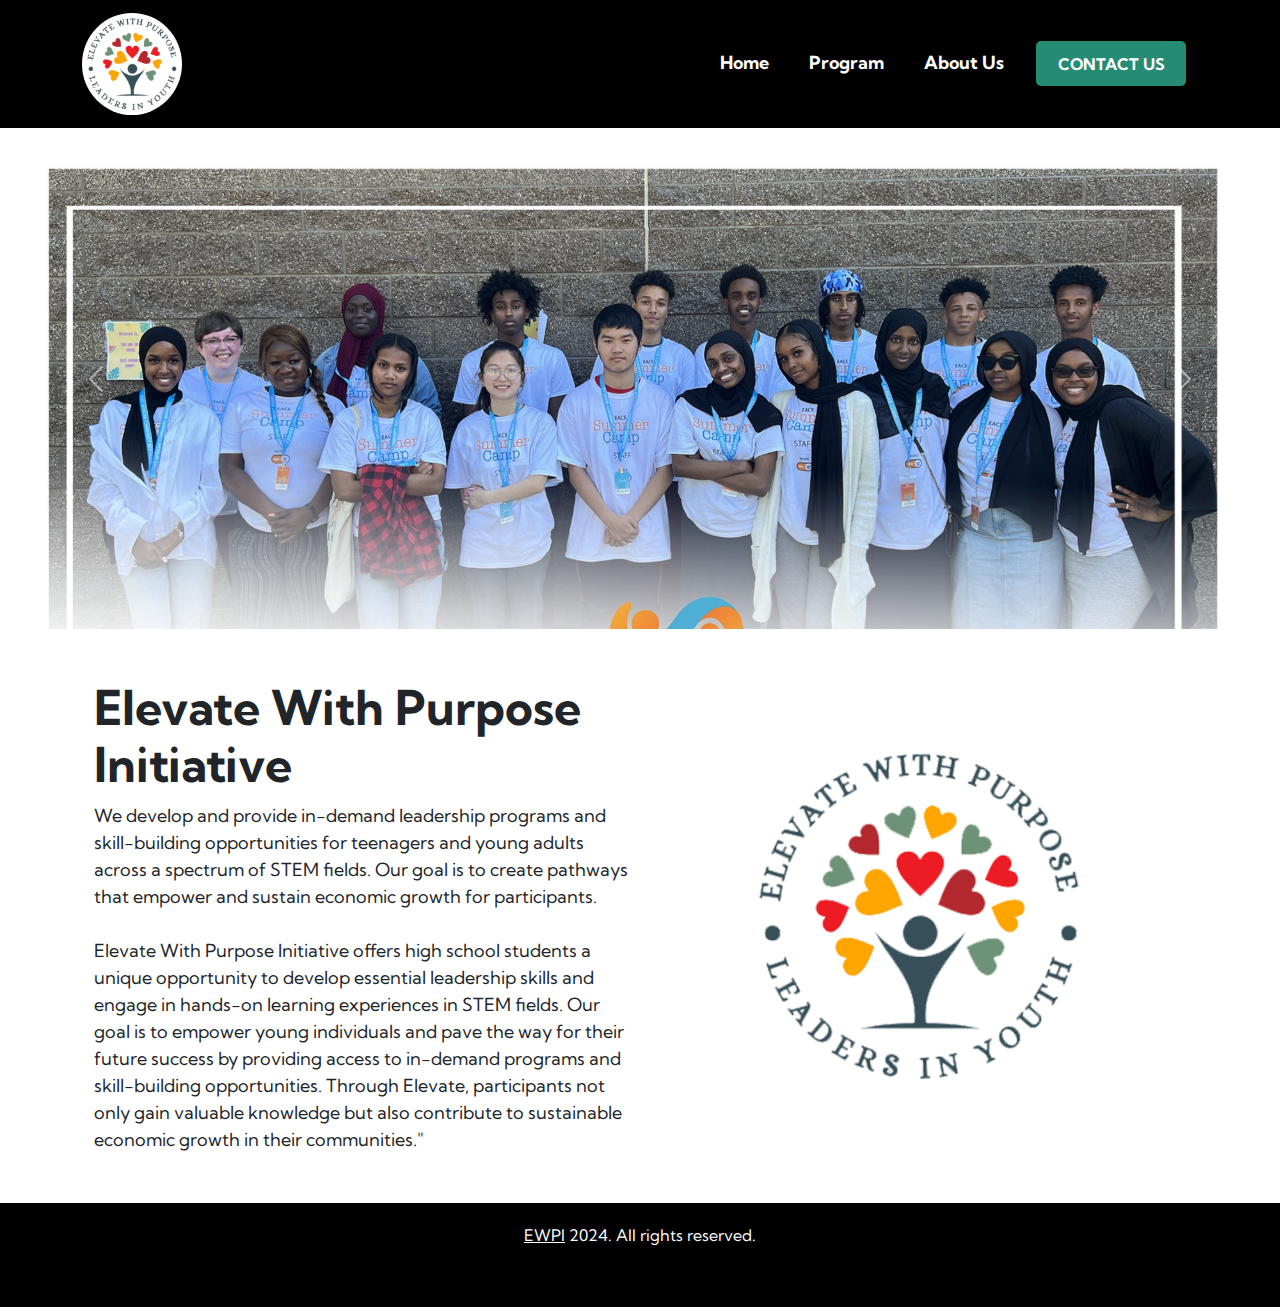
<file: index.html>
<!doctype html>
<html lang="en">
  <head>
    <meta charset="utf-8">
    <meta name="viewport" content="width=device-width, initial-scale=1">
    <title>Elevate with Purposes Initiative</title>
    
    <link href="https://cdn.jsdelivr.net/npm/bootstrap@5.3.3/dist/css/bootstrap.min.css" rel="stylesheet" integrity="sha384-QWTKZyjpPEjISv5WaRU9OFeRpok6YctnYmDr5pNlyT2bRjXh0JMhjY6hW+ALEwIH" crossorigin="anonymous">
    <link href="https://fonts.googleapis.com/css2?family=Kumbh+Sans:wght@100..900" rel="stylesheet">
    <link href="style.css" rel="stylesheet">
    <link rel="stylesheet" href="https://cdnjs.cloudflare.com/ajax/libs/font-awesome/6.5.1/css/all.min.css" integrity="sha512-DTOQO9RWCH3ppGqcWaEA1BIZOC6xxalwEsw9c2QQeAIftl+Vegovlnee1c9QX4TctnWMn13TZye+giMm8e2LwA==" crossorigin="anonymous" referrerpolicy="no-referrer" />
</head>
  <body>
    <div class="main-container">
        <div class="header">
            <nav class="navbar navbar-expand-lg bg-light">
                <div class="container">
                  <a class="navbar-brand" href="index.html">
                    <img src="images/logo@2x.png" alt="logo" />
                  </a>
                  <button class="navbar-toggler" type="button" data-bs-toggle="collapse" data-bs-target="#navbarNavAltMarkup" aria-controls="navbarNavAltMarkup" aria-expanded="false" aria-label="Toggle navigation">
                    <span class="navbar-toggler-icon"></span>
                  </button>
                  <div class="collapse navbar-collapse" id="navbarNavAltMarkup">
                    <div class="navbar-nav">
                      <a class="nav-link" aria-current="index.html" href="#">Home</a>
                      <a class="nav-link" href="Program.html">Program</a>
                      <a class="nav-link" href="about.html">About Us</a>
                      <a class="nav-link btn contact-btn" href="contact.html">Contact Us</a>
                    </div>
                  </div>
                </div>
              </nav>
        </div>
        <div class="body">
            <section class="first-section">
                <div class="first-sec">
                    <div id="carouselExampleControls" class="carousel slide" data-bs-ride="carousel">
                        <div class="carousel-inner">
                          <div class="carousel-item active">
                            <img src="images/8.jpeg" class="d-block w-100" alt="first-banner">
                          </div>
                          <div class="carousel-item">
                            <img src="images/9.jpeg" class="d-block w-100" alt="second-banner">
                          </div>
                        </div>
                        <button class="carousel-control-prev" type="button" data-bs-target="#carouselExampleControls" data-bs-slide="prev">
                          <span class="carousel-control-prev-icon" aria-hidden="true"></span>
                          <span class="visually-hidden">Previous</span>
                        </button>
                        <button class="carousel-control-next" type="button" data-bs-target="#carouselExampleControls" data-bs-slide="next">
                          <span class="carousel-control-next-icon" aria-hidden="true"></span>
                          <span class="visually-hidden">Next</span>
                        </button>
                      </div>
                </div>
            </section>
            <section class="second-section">
                <div class="container">
                    <div class="row">
                        <div class="col-sm-12 col-lg-6">
                            <h2>
                                Elevate With Purpose Initiative
                            </h2>
                            <p>
                                We develop and provide in-demand leadership programs and skill-building opportunities for teenagers and young adults across a spectrum of STEM fields. 
                                Our goal is to create pathways that empower and sustain economic growth for participants.<br><br>

                                Elevate With Purpose Initiative offers high school students a unique opportunity to develop essential leadership skills and engage in hands-on learning 
                                experiences in STEM fields. Our goal is to empower young individuals and pave the way for their future success by providing access to in-demand programs 
                                and skill-building opportunities. Through Elevate, participants not only gain valuable knowledge but also contribute to sustainable economic growth in 
                                their communities."
                            </p>
                        </div>
                        <div class="col-sm-12 col-lg-6 Elevate-img">
                            <img src="images/logo@2x.png" alt="logo" />
                        </div>
                    </div>
                </div>
            </section>
            <section class="footer">
                <div class="container">
                    <p><a href="#" id="footer_logo">EWPI</a> 2024. All rights reserved.</p>
                    <ul>
                        <li><a href="https://www.x.com"><i class="fa-brands fa-twitter"></i> </a></li>
                        <li><a href="https://www.facebook.com"><i class="fa-brands fa-square-facebook"></i></i> </a></li>
                        <li><a href="https://www.instagram.com"><i class="fa-brands fa-instagram"></i></a></li>
                        <li><a href="https://www.youtube.com"><i class="fa-brands fa-youtube"></i></a></li>
                    </ul>
                </div>
            </section>
        </div>
    </div>
    <script src="https://cdn.jsdelivr.net/npm/bootstrap@5.3.3/dist/js/bootstrap.bundle.min.js" integrity="sha384-YvpcrYf0tY3lHB60NNkmXc5s9fDVZLESaAA55NDzOxhy9GkcIdslK1eN7N6jIeHz" crossorigin="anonymous"></script>
  </body>
</html>
</file>
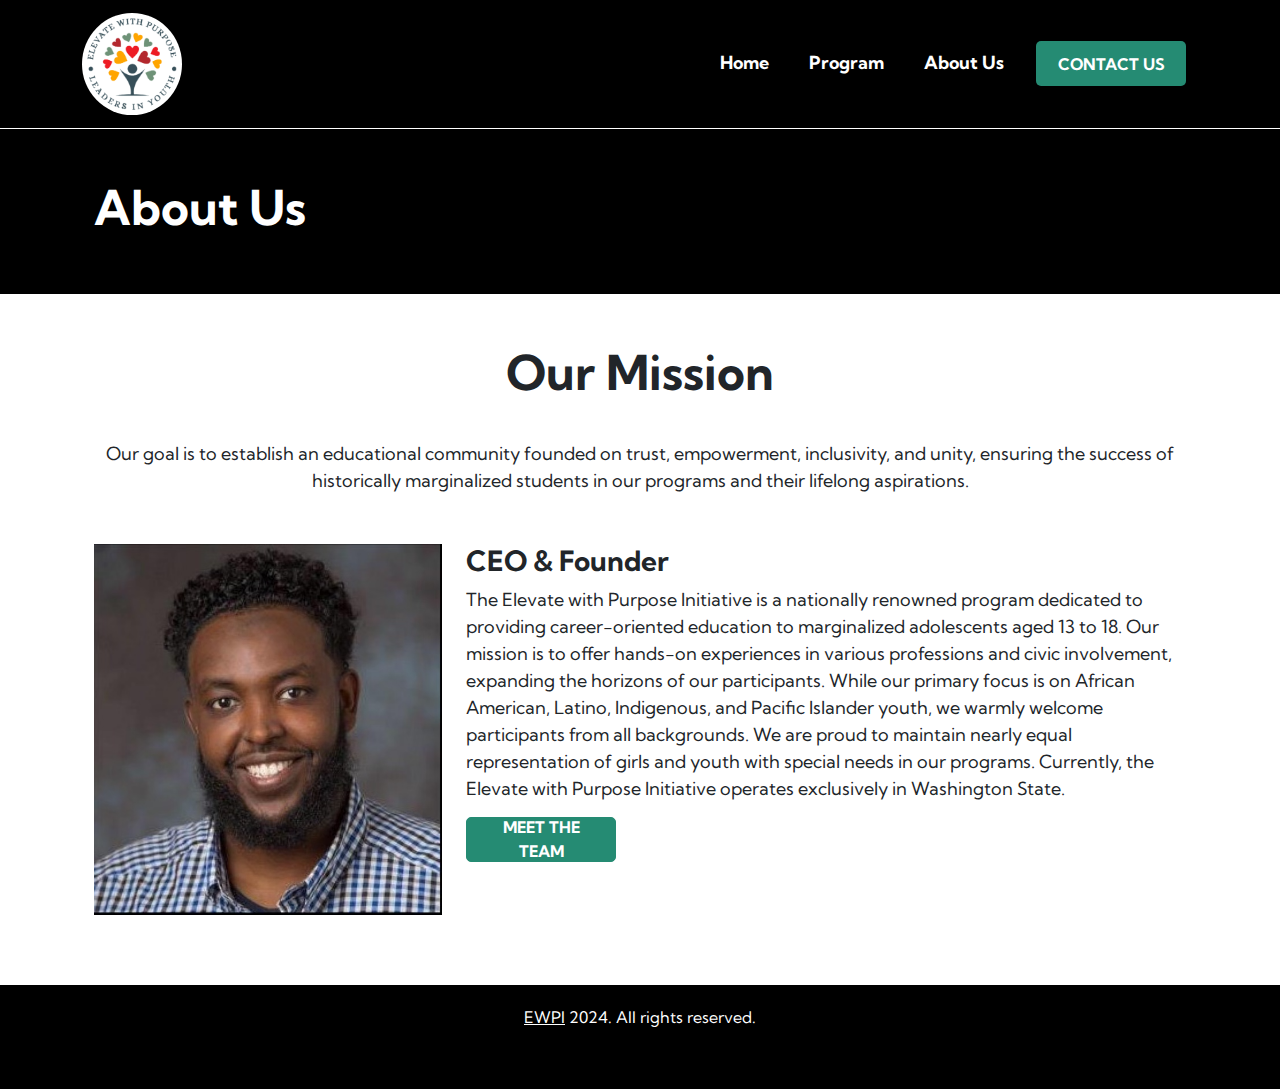
<file: about.html>
<!doctype html>
<html lang="en">
  <head>
    <meta charset="utf-8">
    <meta name="viewport" content="width=device-width, initial-scale=1">
    <title>About -Elevate with Purposes Initiative</title>
    
    <link href="https://cdn.jsdelivr.net/npm/bootstrap@5.3.3/dist/css/bootstrap.min.css" rel="stylesheet" integrity="sha384-QWTKZyjpPEjISv5WaRU9OFeRpok6YctnYmDr5pNlyT2bRjXh0JMhjY6hW+ALEwIH" crossorigin="anonymous">
    <link href="https://fonts.googleapis.com/css2?family=Kumbh+Sans:wght@100..900" rel="stylesheet">
    <link href="style.css" rel="stylesheet">
    <link rel="stylesheet" href="https://cdnjs.cloudflare.com/ajax/libs/font-awesome/6.5.1/css/all.min.css" integrity="sha512-DTOQO9RWCH3ppGqcWaEA1BIZOC6xxalwEsw9c2QQeAIftl+Vegovlnee1c9QX4TctnWMn13TZye+giMm8e2LwA==" crossorigin="anonymous" referrerpolicy="no-referrer" />
</head>
  <body>
    <div class="main-container">
        <div class="header">
            <nav class="navbar navbar-expand-lg bg-light">
                <div class="container">
                  <a class="navbar-brand" href="index.html">
                    <img src="images/logo@2x.png" alt="logo" />
                  </a>
                  <button class="navbar-toggler" type="button" data-bs-toggle="collapse" data-bs-target="#navbarNavAltMarkup" aria-controls="navbarNavAltMarkup" aria-expanded="false" aria-label="Toggle navigation">
                    <span class="navbar-toggler-icon"></span>
                  </button>
                  <div class="collapse navbar-collapse" id="navbarNavAltMarkup">
                    <div class="navbar-nav">
                      <a class="nav-link" aria-current="index.html" href="index.html">Home</a>
                      <a class="nav-link" href="Program.html">Program</a>
                      <a class="nav-link" href="about.html">About Us</a>
                      <a class="nav-link btn" href="contact.html">Contact Us</a>
                    </div>
                  </div>
                </div>
              </nav>
        </div>
        <div class="body">
            <section class="third-section">
                <div class="container">
                    <div class="row">
                        <div class="col-sm-12 col-lg-12">
                            <h2>
                               About Us
                            </h2>
                        </div>
                    </div>
                </div>
            </section>
            <section class="four-section">
                <div class="container">
                    <div class="row leadership-heading">
                        <div class="col-sm-12 col-lg-12">
                            <h2>
                                Our Mission
                            </h2>
                            <p>
                                Our goal is to establish an educational community founded on trust, empowerment, inclusivity, and unity, 
                                ensuring the success of historically marginalized students in our programs and their lifelong aspirations.
                            </p>
                        </div>
                    </div>
                    <div class="row bio-info">
                        <div class="col-sm-12 col-lg-4">
                            <img src="images/omar.png" alt="omer-pic" />
                        </div>
                        <div class="col-sm-12 col-lg-8">
                            <h3>CEO & Founder</h3>
                            <p>
                                The Elevate with Purpose Initiative is a nationally renowned program dedicated to providing career-oriented 
                                education to marginalized adolescents aged 13 to 18. Our mission is to offer hands-on experiences in various 
                                professions and civic involvement, expanding the horizons of our participants. While our primary focus is on African American, 
                                Latino, Indigenous, and Pacific Islander youth, we warmly welcome participants from all backgrounds. We are proud 
                                to maintain nearly equal representation of girls and youth with special needs in our programs. 
                                Currently, the Elevate with Purpose Initiative operates exclusively in Washington State.
                            </p>
                            <a href="about1.html" type="button" class="btn learn-btn">Meet The Team</a>
                        </div>
                    </div>
                </div>
            </section>
            <section class="footer">
                <div class="container">
                    <p><a href="#" id="footer_logo">EWPI</a> 2024. All rights reserved.</p>
                    <ul>
                        <li><a href="https://www.x.com"><i class="fa-brands fa-twitter"></i> </a></li>
                        <li><a href="https://www.facebook.com"><i class="fa-brands fa-square-facebook"></i></i> </a></li>
                        <li><a href="https://www.instagram.com"><i class="fa-brands fa-instagram"></i></a></li>
                        <li><a href="https://www.youtube.com"><i class="fa-brands fa-youtube"></i></a></li>
                    </ul>
                </div>
            </section>
        </div>
    </div>
    <script src="https://cdn.jsdelivr.net/npm/bootstrap@5.3.3/dist/js/bootstrap.bundle.min.js" integrity="sha384-YvpcrYf0tY3lHB60NNkmXc5s9fDVZLESaAA55NDzOxhy9GkcIdslK1eN7N6jIeHz" crossorigin="anonymous"></script>
  </body>
</html>
</file>
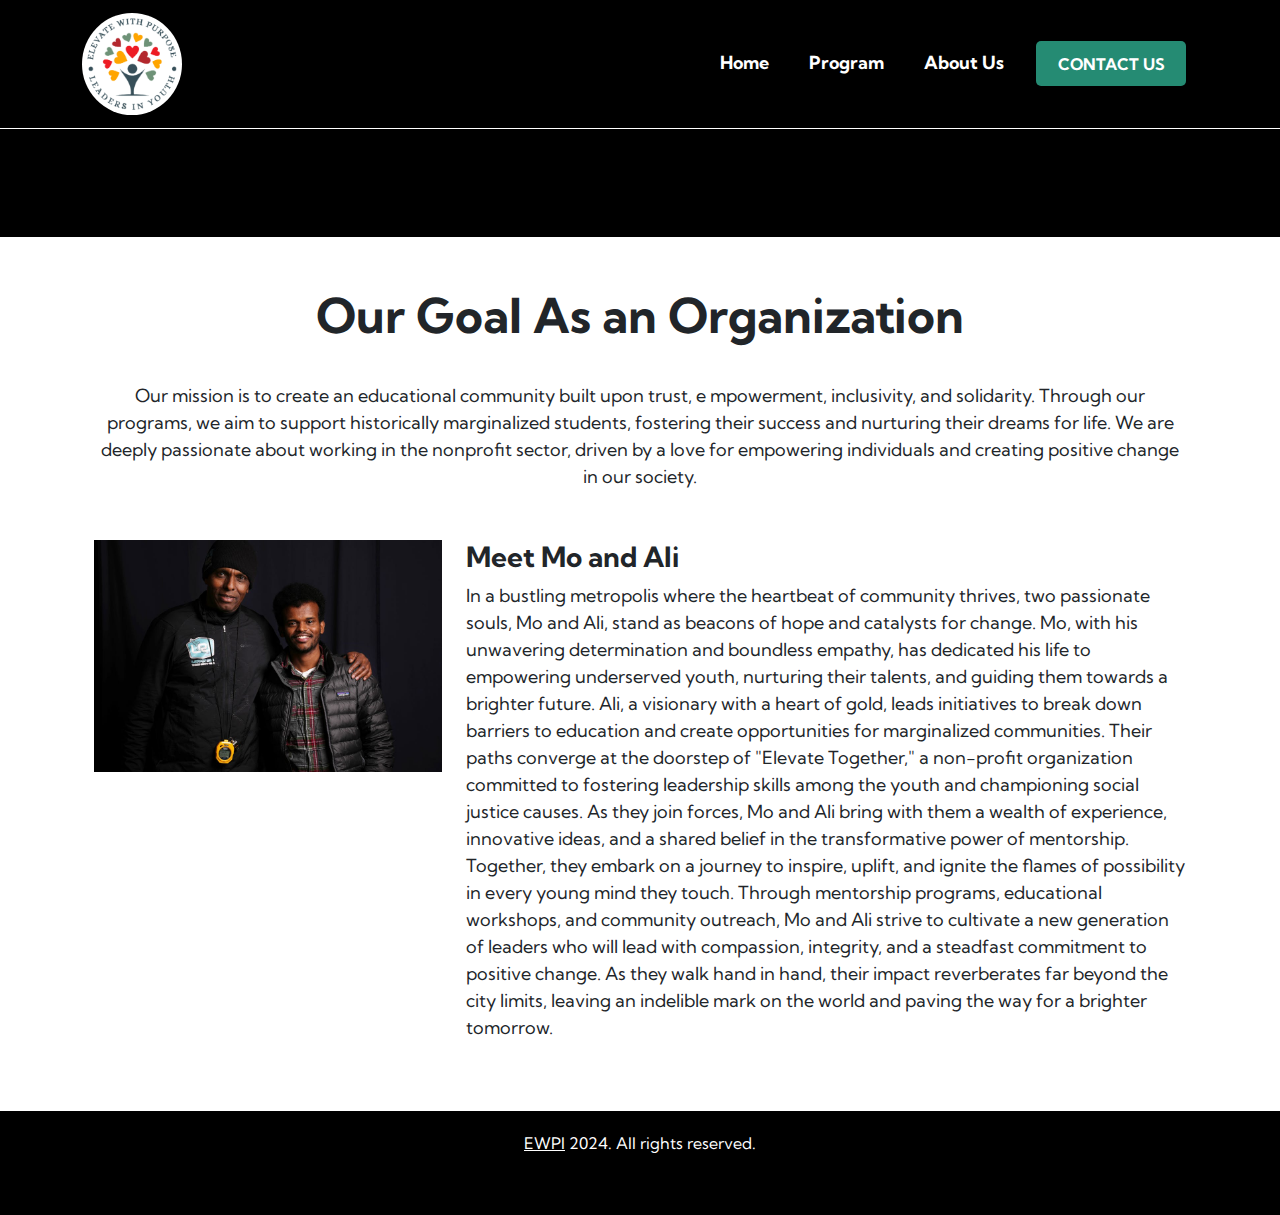
<file: about1.html>
<!doctype html>
<html lang="en">
  <head>
    <meta charset="utf-8">
    <meta name="viewport" content="width=device-width, initial-scale=1">
    <title>About -Elevate with Purposes Initiative</title>
    
    <link href="https://cdn.jsdelivr.net/npm/bootstrap@5.3.3/dist/css/bootstrap.min.css" rel="stylesheet" integrity="sha384-QWTKZyjpPEjISv5WaRU9OFeRpok6YctnYmDr5pNlyT2bRjXh0JMhjY6hW+ALEwIH" crossorigin="anonymous">
    <link href="https://fonts.googleapis.com/css2?family=Kumbh+Sans:wght@100..900" rel="stylesheet">
    <link href="style.css" rel="stylesheet">
    <link rel="stylesheet" href="https://cdnjs.cloudflare.com/ajax/libs/font-awesome/6.5.1/css/all.min.css" integrity="sha512-DTOQO9RWCH3ppGqcWaEA1BIZOC6xxalwEsw9c2QQeAIftl+Vegovlnee1c9QX4TctnWMn13TZye+giMm8e2LwA==" crossorigin="anonymous" referrerpolicy="no-referrer" />
</head>
  <body>
    <div class="main-container">
        <div class="header">
            <nav class="navbar navbar-expand-lg bg-light">
                <div class="container">
                  <a class="navbar-brand" href="index.html">
                    <img src="images/logo@2x.png" alt="logo" />
                  </a>
                  <button class="navbar-toggler" type="button" data-bs-toggle="collapse" data-bs-target="#navbarNavAltMarkup" aria-controls="navbarNavAltMarkup" aria-expanded="false" aria-label="Toggle navigation">
                    <span class="navbar-toggler-icon"></span>
                  </button>
                  <div class="collapse navbar-collapse" id="navbarNavAltMarkup">
                    <div class="navbar-nav">
                      <a class="nav-link" aria-current="index.html" href="index.html">Home</a>
                      <a class="nav-link" href="Program.html">Program</a>
                      <a class="nav-link" href="about.html">About Us</a>
                      <a class="nav-link btn" href="contact.html">Contact Us</a>
                    </div>
                  </div>
                </div>
              </nav>
        </div>
        <div class="body">
            <section class="third-section">
                <div class="container">
                    <div class="row">
                        <div class="col-sm-12 col-lg-12">
                            <h2>
                               
                            </h2>
                        </div>
                    </div>
                </div>
            </section>
            <section class="four-section">
                <div class="container">
                    <div class="row leadership-heading">
                        <div class="col-sm-12 col-lg-12">
                            <h2>
                                Our Goal As an Organization
                            </h2>
                            <p>
                                Our mission is to create an educational community built upon trust, e
                                mpowerment, inclusivity, and solidarity. Through our programs, we aim to 
                                support historically marginalized students, fostering their success and nurturing 
                                their dreams for life. We are deeply passionate about working in the nonprofit sector, 
                                driven by a love for empowering individuals and creating positive change in our society.
                            </p>
                        </div>
                    </div>
                    <div class="row bio-info">
                        <div class="col-sm-12 col-lg-4">
                            <img src="images/11.jpeg" alt="omer-pic" />
                        </div>
                        <div class="col-sm-12 col-lg-8">
                            <h3>Meet Mo and Ali</h3>
                            <p>
                                In a bustling metropolis where the heartbeat of community thrives, 
                                two passionate souls, Mo and Ali, stand as beacons of hope and catalysts for 
                                change. Mo, with his unwavering determination and boundless empathy, has dedicated his 
                                life to empowering underserved youth, nurturing their talents, and guiding them towards a 
                                brighter future. Ali, a visionary with a heart of gold, leads initiatives to break down barriers 
                                to education and create opportunities for marginalized communities.

                                Their paths converge at the doorstep of "Elevate Together," a non-profit organization committed to 
                                fostering leadership skills among the youth and championing social justice causes. As they join forces, 
                                Mo and Ali bring with them a wealth of experience, innovative ideas, and a shared belief in the transformative 
                                power of mentorship.

                                Together, they embark on a journey to inspire, uplift, and ignite the flames of possibility in every young mind
                                they touch. Through mentorship programs, educational workshops, and community outreach, Mo and Ali strive to 
                                cultivate a new generation of leaders who will lead with compassion, integrity, and a steadfast commitment to 
                                positive change. As they walk hand in hand, their impact reverberates far beyond the city limits, leaving an 
                                indelible mark on the world and paving the way for a brighter tomorrow.
                            </p>
                            
                        </div>
                    </div>
                </div>
            </section>
            <section class="footer">
                <div class="container">
                    <p><a href="#" id="footer_logo">EWPI</a> 2024. All rights reserved.</p>
                    <ul>
                        <li><a href="https://www.x.com"><i class="fa-brands fa-twitter"></i> </a></li>
                        <li><a href="https://www.facebook.com"><i class="fa-brands fa-square-facebook"></i></i> </a></li>
                        <li><a href="https://www.instagram.com"><i class="fa-brands fa-instagram"></i></a></li>
                        <li><a href="https://www.youtube.com"><i class="fa-brands fa-youtube"></i></a></li>
                    </ul>
                </div>
            </section>
        </div>
    </div>
    <script src="https://cdn.jsdelivr.net/npm/bootstrap@5.3.3/dist/js/bootstrap.bundle.min.js" integrity="sha384-YvpcrYf0tY3lHB60NNkmXc5s9fDVZLESaAA55NDzOxhy9GkcIdslK1eN7N6jIeHz" crossorigin="anonymous"></script>
  </body>
</html>
</file>
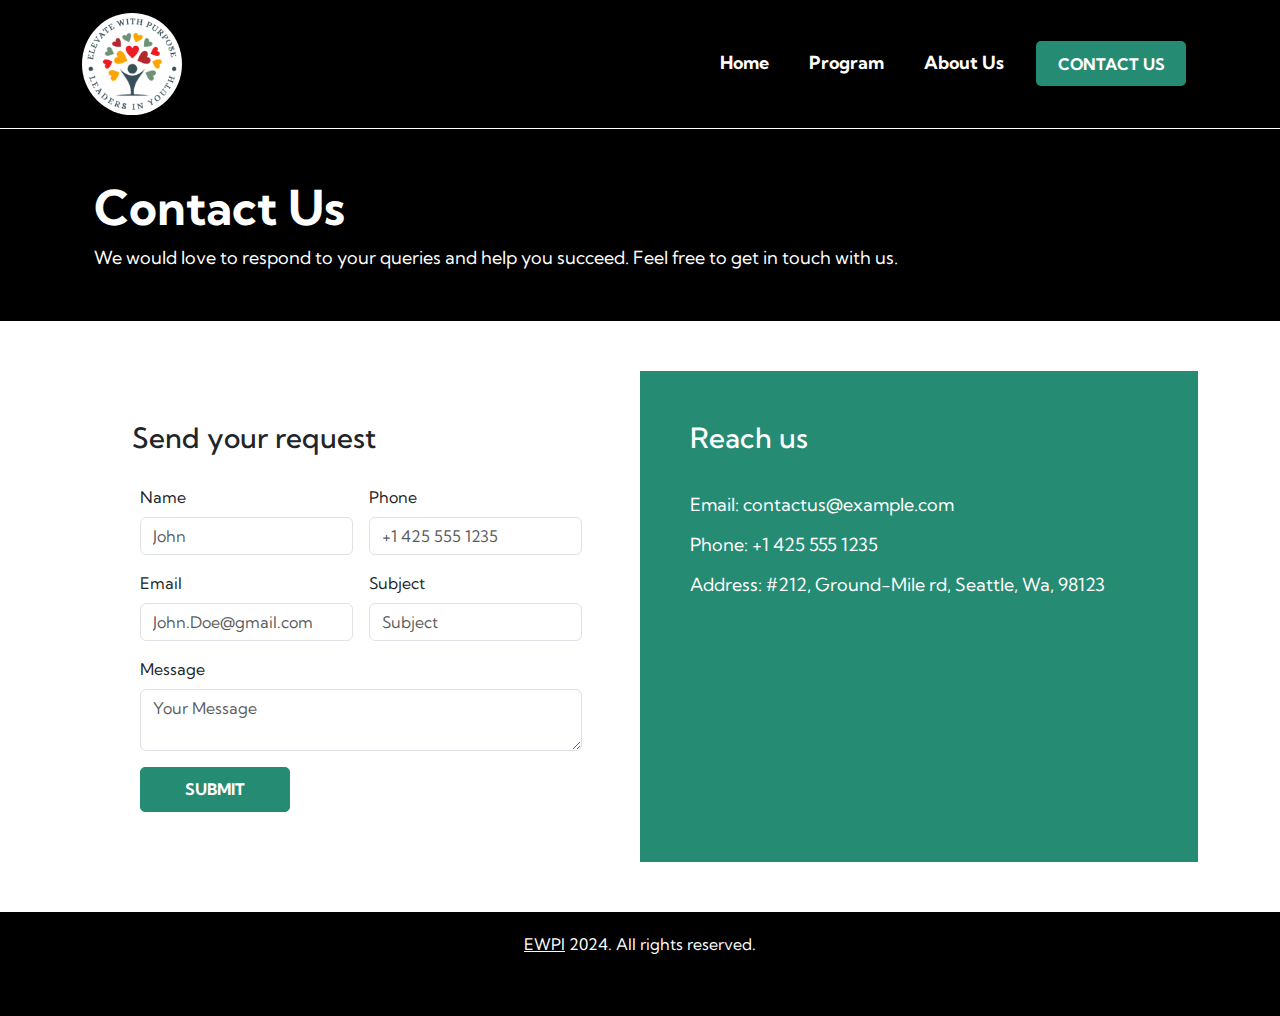
<file: contact.html>
<!doctype html>
<html lang="en">
<head>
    <meta charset="utf-8">
    <meta name="viewport" content="width=device-width, initial-scale=1">
    <title>Contact - Elevate with Purposes Initiative</title>
    
    <link href="https://cdn.jsdelivr.net/npm/bootstrap@5.3.3/dist/css/bootstrap.min.css" rel="stylesheet" integrity="sha384-QWTKZyjpPEjISv5WaRU9OFeRpok6YctnYmDr5pNlyT2bRjXh0JMhjY6hW+ALEwIH" crossorigin="anonymous">
    <link href="https://fonts.googleapis.com/css2?family=Kumbh+Sans:wght@100..900" rel="stylesheet">
    <link href="style.css" rel="stylesheet">
    <link rel="stylesheet" href="https://cdnjs.cloudflare.com/ajax/libs/font-awesome/6.5.1/css/all.min.css" integrity="sha512-DTOQO9RWCH3ppGqcWaEA1BIZOC6xxalwEsw9c2QQeAIftl+Vegovlnee1c9QX4TctnWMn13TZye+giMm8e2LwA==" crossorigin="anonymous" referrerpolicy="no-referrer" />
</head>
<body>
    <div class="main-container">
        <div class="header">
            <nav class="navbar navbar-expand-lg bg-light">
                <div class="container">
                    <a class="navbar-brand" href="index.html">
                        <img src="images/logo@2x.png" alt="logo" />
                    </a>
                    <button class="navbar-toggler" type="button" data-bs-toggle="collapse" data-bs-target="#navbarNavAltMarkup" aria-controls="navbarNavAltMarkup" aria-expanded="false" aria-label="Toggle navigation">
                        <span class="navbar-toggler-icon"></span>
                    </button>
                    <div class="collapse navbar-collapse" id="navbarNavAltMarkup">
                        <div class="navbar-nav">
                            <a class="nav-link" aria-current="page" href="index.html">Home</a>
                            <a class="nav-link" href="Program.html">Program</a>
                            <a class="nav-link" href="about.html">About Us</a>
                            <a class="nav-link btn" href="contact.html">Contact Us</a>
                        </div>
                    </div>
                </div>
            </nav>
        </div>
        <div class="body">
            <section class="third-section">
                <div class="container">
                    <div class="row">
                        <div class="col-sm-12 col-lg-12">
                            <h2>Contact Us</h2>
                            <p>We would love to respond to your queries and help you succeed. Feel free to get in touch with us.</p>
                        </div>
                    </div>
                </div>
            </section>
            <section class="contact-section">
                <div class="container">
                    <div class="row">
                        <div class="col-sm-12 col-lg-6 contact-form">
                            <h3>Send your request</h3>
                            <form class="row g-3 needs-validation" action="https://api.web3forms.com/submit" method="POST" novalidate>
                                <input type="hidden" name="access_key" value="a3781ca4-653d-485a-b3df-1a08cc262caa">
                                <div class="col-md-6">
                                    <label for="validationCustom01" class="form-label">Name</label>
                                    <input type="text" class="form-control" id="validationCustom01" placeholder="John" name="name" required>
                                    <div class="invalid-feedback">Please provide a valid name.</div>
                                </div>
                                <div class="col-md-6">
                                    <label for="validationCustom02" class="form-label">Phone</label>
                                    <input type="tel" class="form-control" id="validationCustom02" placeholder="+1 425 555 1235" name="phone" required>
                                    <div class="invalid-feedback">Please provide a valid phone number.</div>
                                </div>
                                <div class="col-md-6">
                                    <label for="validationCustom03" class="form-label">Email</label>
                                    <input type="email" class="form-control" id="validationCustom03" placeholder="John.Doe@gmail.com" name="email" required>
                                    <div class="invalid-feedback">Please provide a valid email address.</div>
                                </div>
                                <div class="col-md-6">
                                    <label for="validationCustom04" class="form-label">Subject</label>
                                    <input type="text" class="form-control" id="validationCustom04" placeholder="Subject" name="subject" required>
                                    <div class="invalid-feedback">Please provide a subject.</div>
                                </div>
                                <div class="col-12">
                                    <label for="validationCustom05" class="form-label">Message</label>
                                    <textarea class="form-control" id="validationCustom05" placeholder="Your Message" name="message" required></textarea>
                                    <div class="invalid-feedback">Please enter a message.</div>
                                </div>
                                <div class="col-12">
                                    <button class="btn btn-primary" type="submit">Submit</button>
                                </div>
                            </form>
                        </div>
                        <div class="col-sm-12 col-lg-6 contact-info">
                            <h3>Reach us</h3>
                            <p>
                                Email: contactus@example.com <br>
                                Phone: +1 425 555 1235<br>
                                Address: #212, Ground-Mile rd, Seattle, Wa, 98123
                            </p>
                        </div>
                    </div>
                </div>
            </section>
            <section class="footer">
                <div class="container">
                    <p><a href="#" id="footer_logo">EWPI</a> 2024. All rights reserved.</p>
                    <ul>
                        <li><a href="https://www.x.com"><i class="fa-brands fa-twitter"></i> </a></li>
                        <li><a href="https://www.facebook.com"><i class="fa-brands fa-square-facebook"></i></i> </a></li>
                        <li><a href="https://www.instagram.com"><i class="fa-brands fa-instagram"></i></a></li>
                        <li><a href="https://www.youtube.com"><i class="fa-brands fa-youtube"></i></a></li>
                    </ul>
                </div>
            </section>
        </div>
    </div>
    <script src="https://cdn.jsdelivr.net/npm/bootstrap@5.3.3/dist/js/bootstrap.bundle.min.js" integrity="sha384-YvpcrYf0tY3lHB60NNkmXc5
  </body>
</html>
</file>
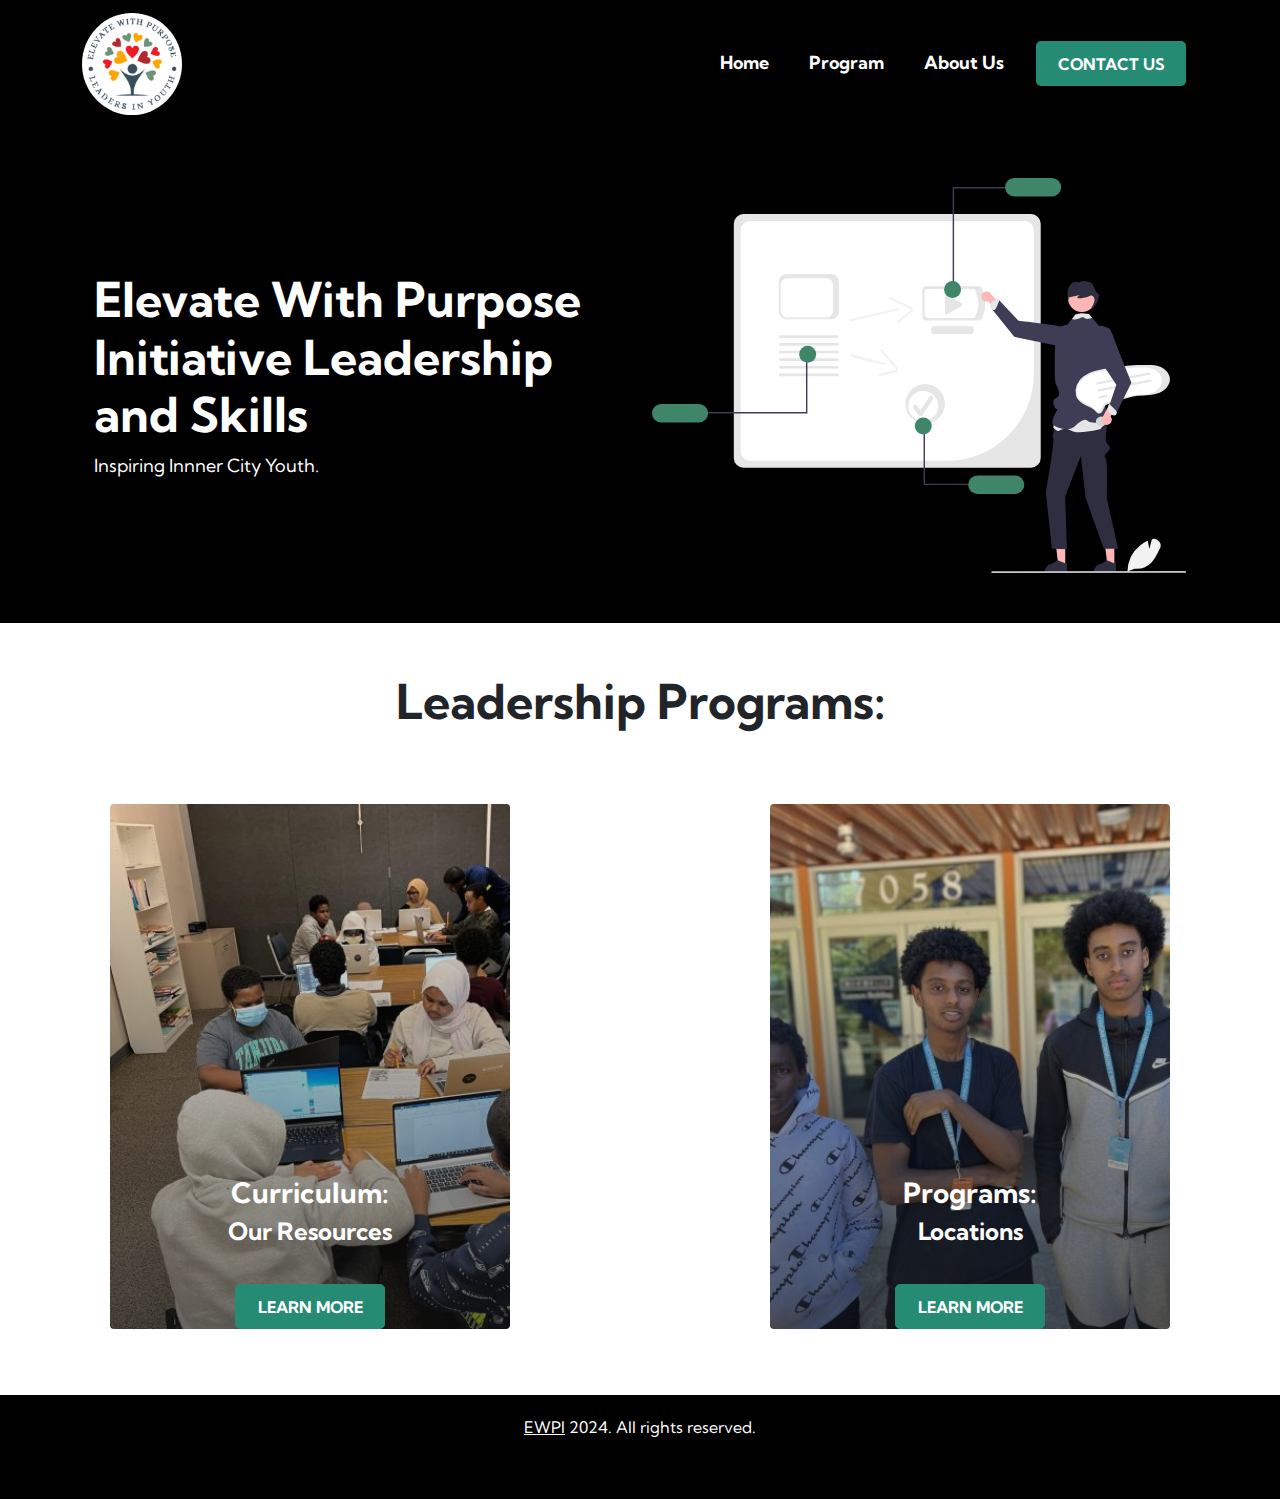
<file: Program.html>
<!doctype html>
<html lang="en">
  <head>
    <meta charset="utf-8">
    <meta name="viewport" content="width=device-width, initial-scale=1">
    <title>Program -Elevate with Purposes Initiative</title>    
    <link href="https://cdn.jsdelivr.net/npm/bootstrap@5.3.3/dist/css/bootstrap.min.css" rel="stylesheet" integrity="sha384-QWTKZyjpPEjISv5WaRU9OFeRpok6YctnYmDr5pNlyT2bRjXh0JMhjY6hW+ALEwIH" crossorigin="anonymous">
    <link href="https://fonts.googleapis.com/css2?family=Kumbh+Sans:wght@100..900" rel="stylesheet">
    <link href="style.css" rel="stylesheet">
    <link rel="stylesheet" href="https://cdnjs.cloudflare.com/ajax/libs/font-awesome/6.5.1/css/all.min.css" integrity="sha512-DTOQO9RWCH3ppGqcWaEA1BIZOC6xxalwEsw9c2QQeAIftl+Vegovlnee1c9QX4TctnWMn13TZye+giMm8e2LwA==" crossorigin="anonymous" referrerpolicy="no-referrer" />
</head>
  <body>
    <div class="main-container">
        <div class="header">
            <nav class="navbar navbar-expand-lg bg-light">
                <div class="container">
                  <a class="navbar-brand" href="index.html">
                    <img src="images/logo@2x.png" alt="logo" />
                  </a>
                  <button class="navbar-toggler" type="button" data-bs-toggle="collapse" data-bs-target="#navbarNavAltMarkup" aria-controls="navbarNavAltMarkup" aria-expanded="false" aria-label="Toggle navigation">
                    <span class="navbar-toggler-icon"></span>
                  </button>
                  <div class="collapse navbar-collapse" id="navbarNavAltMarkup">
                    <div class="navbar-nav">
                      <a class="nav-link" aria-current="index.html" href="index.html">Home</a>
                      <a class="nav-link" href="Program.html">Program</a>
                      <a class="nav-link" href="about.html">About Us</a>
                      <a class="nav-link btn" href="contact.html">Contact Us</a>
                    </div>
                  </div>
                </div>
              </nav
        </div>
        <div class="body">
            <section class="third-section">
                <div class="container">
                    <div class="row">
                        <div class="col-sm-12 col-lg-6">
                            <h2>
                                Elevate With Purpose Initiative Leadership and Skills
                            </h2>
                            <p>
                                Inspiring Innner City Youth.
                            </p>
                            
                        </div>
                        <div class="col-sm-12 col-lg-6 Elevate-img">
                            <img src="images/1.svg" alt="logo" />
                        </div>
                    </div>
                </div>
            </section>
            <section class="four-section">
                <div class="container">
                    <div class="row leadership-heading">
                        <div class="col-sm-12 col-lg-12">
                            <h2>
                                Leadership Programs:
                            </h2>
                        </div>
                    </div>
                    <div class="row services-row">
                        <div class="col-sm-12 col-lg-6">
                            <div class="services_card">
                                <h3>
                                    Curriculum:
                                </h3>
                                <h4>
                                    Our Resources
                                </h4>
                                <a href="program2.html" type="button" class="btn learn-btn">Learn More</a> 
                            </div>
                        </div>
                        <div class="col-sm-12 col-lg-6">
                            <div class="services_card1">
                                <h3>
                                    Programs:
                                </h3>
                                <h4 class="bold-heading">Locations</h4>
                                <a href="program1.html" type="button" class="btn learn-btn">Learn More</a> 
                            </div>
                        </div>
                    </div>
                </div>
            </section>
            <section class="footer">
                <div class="container">
                    <p><a href="#" id="footer_logo">EWPI</a> 2024. All rights reserved.</p>
                    <ul>
                        <li><a href="https://www.x.com"><i class="fa-brands fa-twitter"></i> </a></li>
                        <li><a href="https://www.facebook.com"><i class="fa-brands fa-square-facebook"></i></i> </a></li>
                        <li><a href="https://www.instagram.com"><i class="fa-brands fa-instagram"></i></a></li>
                        <li><a href="https://www.youtube.com"><i class="fa-brands fa-youtube"></i></a></li>
                    </ul>
                </div>
            </section>
        </div>
    </div>
    <script src="https://cdn.jsdelivr.net/npm/bootstrap@5.3.3/dist/js/bootstrap.bundle.min.js" integrity="sha384-YvpcrYf0tY3lHB60NNkmXc5s9fDVZLESaAA55NDzOxhy9GkcIdslK1eN7N6jIeHz" crossorigin="anonymous"></script>
  </body>
</html>
</file>
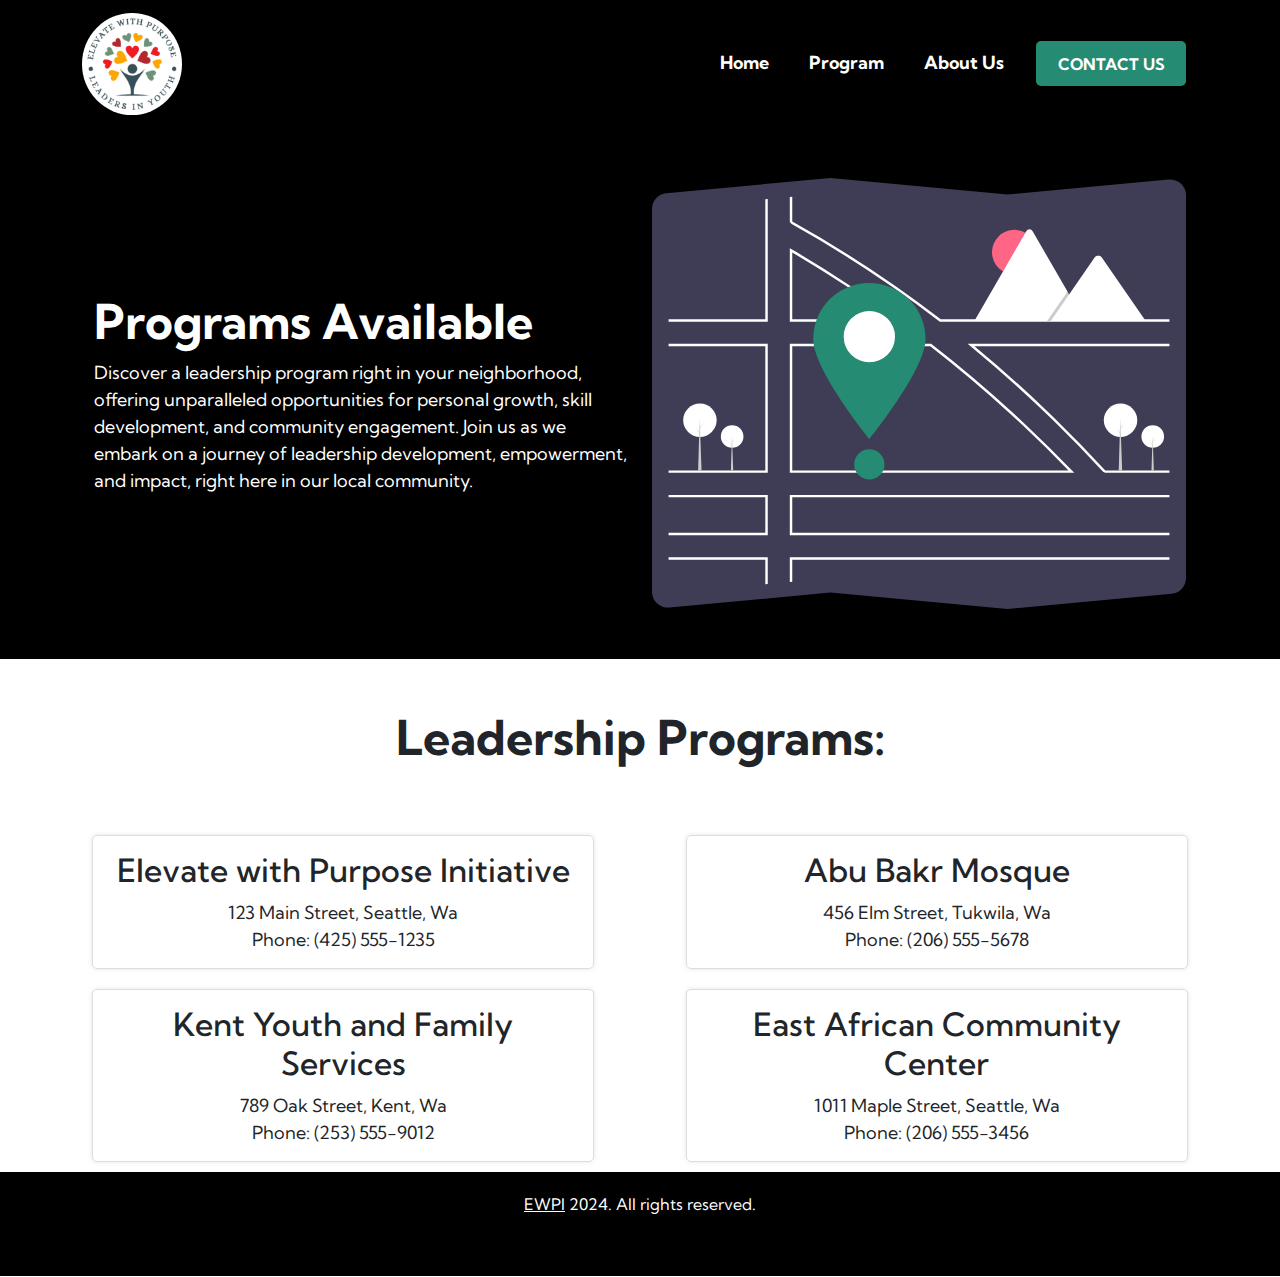
<file: program1.html>
<!doctype html>
<html lang="en">
  <head>
    <meta charset="utf-8">
    <meta name="viewport" content="width=device-width, initial-scale=1">
    <title>Program -Elevate with Purposes Initiative</title>    
    <link href="https://cdn.jsdelivr.net/npm/bootstrap@5.3.3/dist/css/bootstrap.min.css" rel="stylesheet" integrity="sha384-QWTKZyjpPEjISv5WaRU9OFeRpok6YctnYmDr5pNlyT2bRjXh0JMhjY6hW+ALEwIH" crossorigin="anonymous">
    <link href="https://fonts.googleapis.com/css2?family=Kumbh+Sans:wght@100..900" rel="stylesheet">
    <link href="style.css" rel="stylesheet">
    <link rel="stylesheet" href="https://cdnjs.cloudflare.com/ajax/libs/font-awesome/6.5.1/css/all.min.css" integrity="sha512-DTOQO9RWCH3ppGqcWaEA1BIZOC6xxalwEsw9c2QQeAIftl+Vegovlnee1c9QX4TctnWMn13TZye+giMm8e2LwA==" crossorigin="anonymous" referrerpolicy="no-referrer" />
</head>
  <body>
    <div class="main-container">
        <div class="header">
            <nav class="navbar navbar-expand-lg bg-light">
                <div class="container">
                  <a class="navbar-brand" href="index.html">
                    <img src="images/logo@2x.png" alt="logo" />
                  </a>
                  <button class="navbar-toggler" type="button" data-bs-toggle="collapse" data-bs-target="#navbarNavAltMarkup" aria-controls="navbarNavAltMarkup" aria-expanded="false" aria-label="Toggle navigation">
                    <span class="navbar-toggler-icon"></span>
                  </button>
                  <div class="collapse navbar-collapse" id="navbarNavAltMarkup">
                    <div class="navbar-nav">
                      <a class="nav-link" aria-current="index.html" href="index.html">Home</a>
                      <a class="nav-link" href="Program.html">Program</a>
                      <a class="nav-link" href="about.html">About Us</a>
                      <a class="nav-link btn" href="contact.html">Contact Us</a>
                    </div>
                  </div>
                </div>
              </nav
        </div>
        <div class="body">
            <section class="third-section">
                <div class="container">
                    <div class="row">
                        <div class="col-sm-12 col-lg-6">
                            <h2>
                                Programs Available 
                            </h2>
                            <p>
                                Discover a leadership program right in your neighborhood, 
                                offering unparalleled opportunities for personal growth, 
                                skill development, and community engagement. Join us as we 
                                embark on a journey of leadership development, empowerment, 
                                and impact, right here in our local community.
                            </p>
                            
                        </div>
                        <div class="col-sm-12 col-lg-6 Elevate-img">
                            <img src="images/12.svg" alt="logo" />
                        </div>
                    </div>
                </div>
            </section>
            <section class="four-section">
                <div class="container">
                    <div class="row leadership-heading">
                        <div class="col-sm-12 col-lg-12">
                            <h2>
                                Leadership Programs:
                            </h2>
                        </div>
                    </div>
                    <div class="container1">
                        <div class="location">
                          <h2>Elevate with Purpose Initiative</h2>
                          <p>123 Main Street, Seattle, Wa</p>
                          <p>Phone: (425) 555-1235</p>
                        </div>
                        <div class="location">
                          <h2>Abu Bakr Mosque</h2>
                          <p>456 Elm Street, Tukwila, Wa</p>
                          <p>Phone: (206) 555-5678</p>
                        </div>
                        <div class="location">
                          <h2>Kent Youth and Family Services</h2>
                          <p>789 Oak Street, Kent, Wa</p>
                          <p>Phone: (253) 555-9012</p>
                        </div>
                        <div class="location">
                          <h2>East African Community Center</h2>
                          <p>1011 Maple Street, Seattle, Wa</p>
                          <p>Phone: (206) 555-3456</p>
                        </div>
                      </div>
                </div>
            </section>
            <section class="footer">
                <div class="container">
                    <p><a href="#" id="footer_logo">EWPI</a> 2024. All rights reserved.</p>
                    <ul>
                        <li><a href="https://www.x.com"><i class="fa-brands fa-twitter"></i> </a></li>
                        <li><a href="https://www.facebook.com"><i class="fa-brands fa-square-facebook"></i></i> </a></li>
                        <li><a href="https://www.instagram.com"><i class="fa-brands fa-instagram"></i></a></li>
                        <li><a href="https://www.youtube.com"><i class="fa-brands fa-youtube"></i></a></li>
                    </ul>
                </div>
            </section>
        </div>
    </div>
    <script src="https://cdn.jsdelivr.net/npm/bootstrap@5.3.3/dist/js/bootstrap.bundle.min.js" integrity="sha384-YvpcrYf0tY3lHB60NNkmXc5s9fDVZLESaAA55NDzOxhy9GkcIdslK1eN7N6jIeHz" crossorigin="anonymous"></script>
  </body>
</html>
</file>
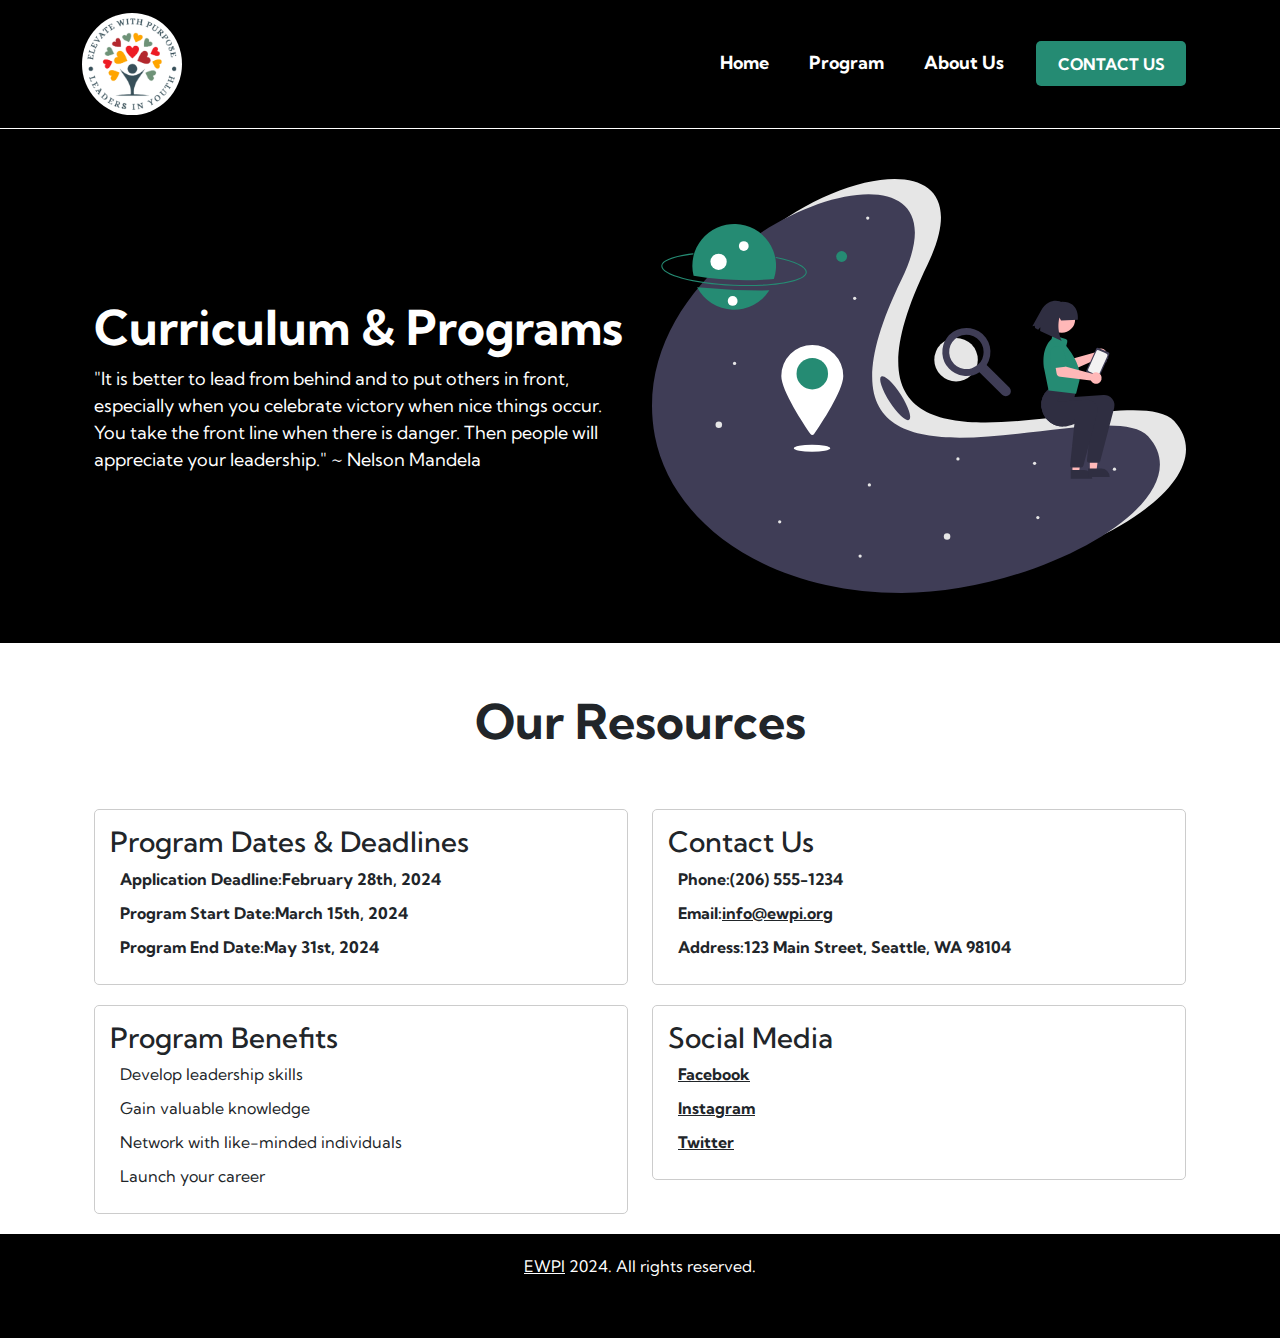
<file: program2.html>
<!doctype html>
<html lang="en">
  <head>
    <meta charset="utf-8">
    <meta name="viewport" content="width=device-width, initial-scale=1">
    <title>Blank -Elevate with Purposes Initiative</title>
    
    <link href="https://cdn.jsdelivr.net/npm/bootstrap@5.3.3/dist/css/bootstrap.min.css" rel="stylesheet" integrity="sha384-QWTKZyjpPEjISv5WaRU9OFeRpok6YctnYmDr5pNlyT2bRjXh0JMhjY6hW+ALEwIH" crossorigin="anonymous">
    <link href="https://fonts.googleapis.com/css2?family=Kumbh+Sans:wght@100..900" rel="stylesheet">
    <link href="style.css" rel="stylesheet">
    <link rel="stylesheet" href="https://cdnjs.cloudflare.com/ajax/libs/font-awesome/6.5.1/css/all.min.css" integrity="sha512-DTOQO9RWCH3ppGqcWaEA1BIZOC6xxalwEsw9c2QQeAIftl+Vegovlnee1c9QX4TctnWMn13TZye+giMm8e2LwA==" crossorigin="anonymous" referrerpolicy="no-referrer" />
</head>
  <body>
    <div class="main-container">
        <div class="header">
            <nav class="navbar navbar-expand-lg bg-light">
                <div class="container">
                  <a class="navbar-brand" href="index.html">
                    <img src="images/logo@2x.png" alt="logo" />
                  </a>
                  <button class="navbar-toggler" type="button" data-bs-toggle="collapse" data-bs-target="#navbarNavAltMarkup" aria-controls="navbarNavAltMarkup" aria-expanded="false" aria-label="Toggle navigation">
                    <span class="navbar-toggler-icon"></span>
                  </button>
                  <div class="collapse navbar-collapse" id="navbarNavAltMarkup">
                    <div class="navbar-nav">
                      <a class="nav-link" aria-current="index.html" href="index.html">Home</a>
                      <a class="nav-link" href="Program.html">Program</a>
                      <a class="nav-link" href="about.html">About Us</a>
                      <a class="nav-link btn" href="contact.html">Contact Us</a>
                    </div>
                  </div>
                </div>
              </nav>
        </div>
        <div class="body">
          <section class="third-section">
            <div class="container">
                <div class="row">
                    <div class="col-sm-12 col-lg-6">
                        <h2>
                          Curriculum & Programs
                        </h2>
                        <p>
                          "It is better to lead from behind and to put others in front, 
                          especially when you celebrate victory when nice things occur. 
                          You take the front line when there is danger. Then people will 
                          appreciate your leadership." ~ Nelson Mandela
                        </p>
                        
                    </div>
                    <div class="col-sm-12 col-lg-6 Elevate-img">
                        <img src="images/13.svg" alt="logo" />
                    </div>
                </div>
            </div>
          </section>
            <section class="four-section">
                <div class="container">
                  <div class="row leadership-heading">
                    <div class="col-sm-12 col-lg-12">
                      <h2>Our Resources</h2>
                    </div>
                  </div>
                  <div class="row">
                    <div class="col-sm-6 col-md-6">
                      <div class="bulletin">
                        <h3>Program Dates & Deadlines</h3>
                        <ul>
                          <li>
                            <i class="fa fa-calendar"></i>
                            <span>Application Deadline:</span>
                            <span>February 28th, 2024</span>
                          </li>
                          <li>
                            <i class="fa fa-calendar"></i>
                            <span>Program Start Date:</span>
                            <span>March 15th, 2024</span>
                          </li>
                          <li>
                            <i class="fa fa-calendar"></i>
                            <span>Program End Date:</span>
                            <span>May 31st, 2024</span>
                          </li>
                        </ul>
                      </div>
                      <div class="bulletin">
                        <h3>Program Benefits</h3>
                        <ul>
                          <li><i class="fa fa-star"></i> Develop leadership skills</li>
                          <li><i class="fa fa-book"></i> Gain valuable knowledge</li>
                          <li><i class="fa fa-users"></i> Network with like-minded individuals</li>
                          <li><i class="fa fa-rocket"></i> Launch your career</li>
                        </ul>
                      </div>
                    </div>
                    <div class="col-sm-6 col-md-6">
                      <div class="bulletin">
                        <h3>Contact Us</h3>
                        <ul>
                          <li>
                            <i class="fa fa-phone"></i>
                            <span>Phone:</span>
                            <span>(206) 555-1234</span>
                          </li>
                          <li>
                            <i class="fa fa-envelope"></i>
                            <span>Email:</span>
                            <span><a href="mailto:info@ewpi.org">info@ewpi.org</a></span>
                          </li>
                          <li>
                            <i class="fa fa-map"></i>
                            <span>Address:</span>
                            <span>123 Main Street, Seattle, WA 98104</span>
                          </li>
                        </ul>
                      </div>
                      <div class="bulletin">
                        <h3>Social Media</h3>
                        <ul>
                          <li>
                            <i class="fa fa-facebook"></i>
                            <span><a href="https://www.facebook.com/ewpi">Facebook</a></span>
                          </li>
                          <li>
                            <i class="fa fa-instagram"></i>
                            <span><a href="https://www.instagram.com/ewpi">Instagram</a></span>
                          </li>
                          <li>
                            <i class="fa fa-twitter"></i>
                            <span><a href="https://www.twitter.com/ewpi">Twitter</a></span>
                          </li>
                        </ul>
                      </div>
                    </div>
                  </div>
                </div>
              </section>
            <section class="footer">
                <div class="container">
                    <p><a href="#" id="footer_logo">EWPI</a> 2024. All rights reserved.</p>
                    <ul>
                        <li><a href="https://www.x.com"><i class="fa-brands fa-twitter"></i> </a></li>
                        <li><a href="https://www.facebook.com"><i class="fa-brands fa-square-facebook"></i></i> </a></li>
                        <li><a href="https://www.instagram.com"><i class="fa-brands fa-instagram"></i></a></li>
                        <li><a href="https://www.youtube.com"><i class="fa-brands fa-youtube"></i></a></li>
                    </ul>
                </div>
            </section>
        </div>
    </div>
    <script src="https://cdn.jsdelivr.net/npm/bootstrap@5.3.3/dist/js/bootstrap.bundle.min.js" integrity="sha384-YvpcrYf0tY3lHB60NNkmXc5s9fDVZLESaAA55NDzOxhy9GkcIdslK1eN7N6jIeHz" crossorigin="anonymous"></script>
  </body>
</html>
</file>
<file: style.css>
body {
  font-family: "Kumbh Sans", sans-serif;
  font-style: normal;
}
.row {
    width: 100%;
    margin-left: 0;
}
p {
    margin-bottom: 0;
    font-size: 18px;
}


/* Header */

.header {
    border-bottom: 1px solid white;
}
a.navbar-brand img {
    width: 100px;
    background-color: white;
    border-radius: 50%;
    padding: 5px;
}
nav.navbar.navbar-expand-lg.bg-light {
    background-color: black !important;
    color: white;
}
.navbar-expand-lg .navbar-collapse {
    flex-flow: row-reverse;
}
div#navbarNavAltMarkup a {
    font-size: 18px;
    margin: 0 12px;
    font-weight: 700;
    color: white;
}

.btn {
    height: 45px;
    background-color: #258B73 !important; 
    border-radius: 5px;
    width: 150px;
    text-align: center;
    color: white;
    font-weight: 700;
    text-transform: uppercase;
    font-size: 16px !important;
    display: flex;
    justify-content: center;
    align-items: center;
    border-color: #258B73;
}

/* First Section */

.carousel-item img {
    height: 500px;
    object-fit: cover;
    object-position: top;
}

/* Second Section */

section.second-section {
    padding: 50px 0;
}
section.second-section .row {
    align-items: center;
}
section.second-section h2 {
    font-size: 3rem;
    font-weight: 700;
}
.Elevate-img {
    text-align: center;
}
.Elevate-img img {
    width: 60%;
}

/* Footer */

section.footer {
    padding: 20px 0;
    background-color: black;
    color: white;
}
section.footer p {
    text-align: center;
    font-size: 16px;
}
section.footer a {
    color: white;
}
section.footer ul {
    list-style: none;
    display: inline-flex;
    justify-content: center;
    align-items: center;
    width: 100%;
    margin-top: 10px;
    margin-bottom: 0;
}
section.footer ul a {
    padding: 8px;
    font-size: 20px;
}


/* Program Page */

section.third-section {
    background-color: black;
    padding: 50px 0;
    color: white;
}
section.third-section .row {
    align-items: center;
}
section.third-section .btn {
    margin-top: 20px;
    background-color: #258B73;
}
section.third-section h2 {
    font-size: 3rem;
    font-weight: 700;
    color: white;
}
section.third-section .Elevate-img img {
    width: 100%;
}

/* Fourth Section */

.row.leadership-heading h2 {
    font-size: 3rem;
    text-align: center;
    padding: 50px 0;
    font-weight: 700;
}
.row.services-row {
    display: grid;
    grid-template-columns: 1fr auto; /* Cards on right with space to left */
    gap: 40px;
    text-align: center;
    margin-bottom: 50px;
  }
.services_card{
    margin: 1rem;
    height: 525px;
    width: 400px;
    border-radius: 4px;
    background-image: linear-gradient(
        to bottom, rgba(0, 0, 0, 0) 0%, rgba(17, 17, 17, 0.6) 100%
    ), url('images/4.jpeg');
    background-size: cover;
    position: relative;
    color: #fff;

}
.services_card1{
    margin: 1rem;
    height: 525px;
    width: 400px;
    border-radius: 4px;
    background-image: linear-gradient(
        to bottom, rgba(0, 0, 0, 0) 0%, rgba(17, 17, 17, 0.6) 100%
    ), url('images/5.jpg');
    background-size: cover;
    position: relative;
    color: #fff;
}

.services_card {
    display: flex;
    flex-direction: column;
    justify-content: flex-end; 
}
      
      
.services_card h3, .services_card h4 {
    font-weight: 700;
    
}
.services_card .btn {
    max-width: 100%;
    margin: 0 auto;
    margin-top: 30px;
    background-color: #258B73;
}

.services_card1 {
    display: flex;
    flex-direction: column;
    justify-content: flex-end; 
}
      
      
.services_card1 h3, .services_card h4 {
    font-weight: 700;
    
}
.services_card1 .btn {
    max-width: 100%;
    margin: 0 auto;
    margin-top: 30px;
    background-color: #258B73;
}
/* About */

.row.leadership-heading p {
    text-align: center;
    margin-bottom: 50px;
    margin-top: -20px;
}
.row.bio-info {
    margin-bottom: 70px;
}
.row.bio-info img {
    width: 100%;
}
.row.bio-info .btn {
    margin-top: 15px;
    background-color: #258B73;
}
.row.bio-info h3 {
    font-weight: 700;
}

/* Contact Page */

section.contact-section {
    padding: 50px 0;
}
section.contact-section h3 {
    margin-bottom: 30px;
}
.contact-info {
    background-color: #258B73;
    padding: 50px;
    color: white;
}
.contact-form {
    padding: 50px;
}
.contact-info p {
    line-height: 40px;
}

/* Media Query */

@media only screen and (max-width:600px){
    button.navbar-toggler {
        background-color: white;
    }
    .carousel-item img {
        height: 320px;
    }
    section.second-section h2 {
        font-size: 2rem;
    }
    .Elevate-img img {
        margin-top: 30px;
    }

    /* Program */

    section.third-section h2 {
        font-size: 2rem;
    }
    .row.services-row {
        width: 100%;
    }
    
    .services_card {
        margin-bottom: 30px;
    }
    .services_card1 {
        margin-bottom: 30px;
    }
    /* contact page */

    .contact-info {
        padding: 25px;
    }
    .contact-form {
        padding: 25px;
    }
    
}
.container1 {
    display: flex;
    flex-wrap: wrap;
    justify-content: space-between;
  }
  .location {
    width: 45%;
    padding: 15px;
    margin: 10px;
    border: 1px solid #ddd;
    border-radius: 5px;
    box-shadow: 0 0 5px rgba(0, 0, 0, 0.1);
    text-align: center;
  }
  .location h2 {
    margin-bottom: 10px;
  }
  .bold-heading {
    font-weight: bold;
  }
  .bulletin {
    border: 1px solid #ccc; 
    padding: 15px; 
    margin-bottom: 20px; 
    border-radius: 5px; 
  }
  
  .bulletin ul {
    list-style: none;
    margin: 0;
    padding: 0;
  }
  
  .bulletin li {
    display: flex;
    align-items: center;
    margin-bottom: 10px; 
  }
  
  .bulletin li i {
    font-size: 20px;
    margin-right: 10px;
  }
  
  .bulletin li span {
    font-weight: bold;
  }
  
  .bulletin li a {
    color: inherit; 
  }
</file>
